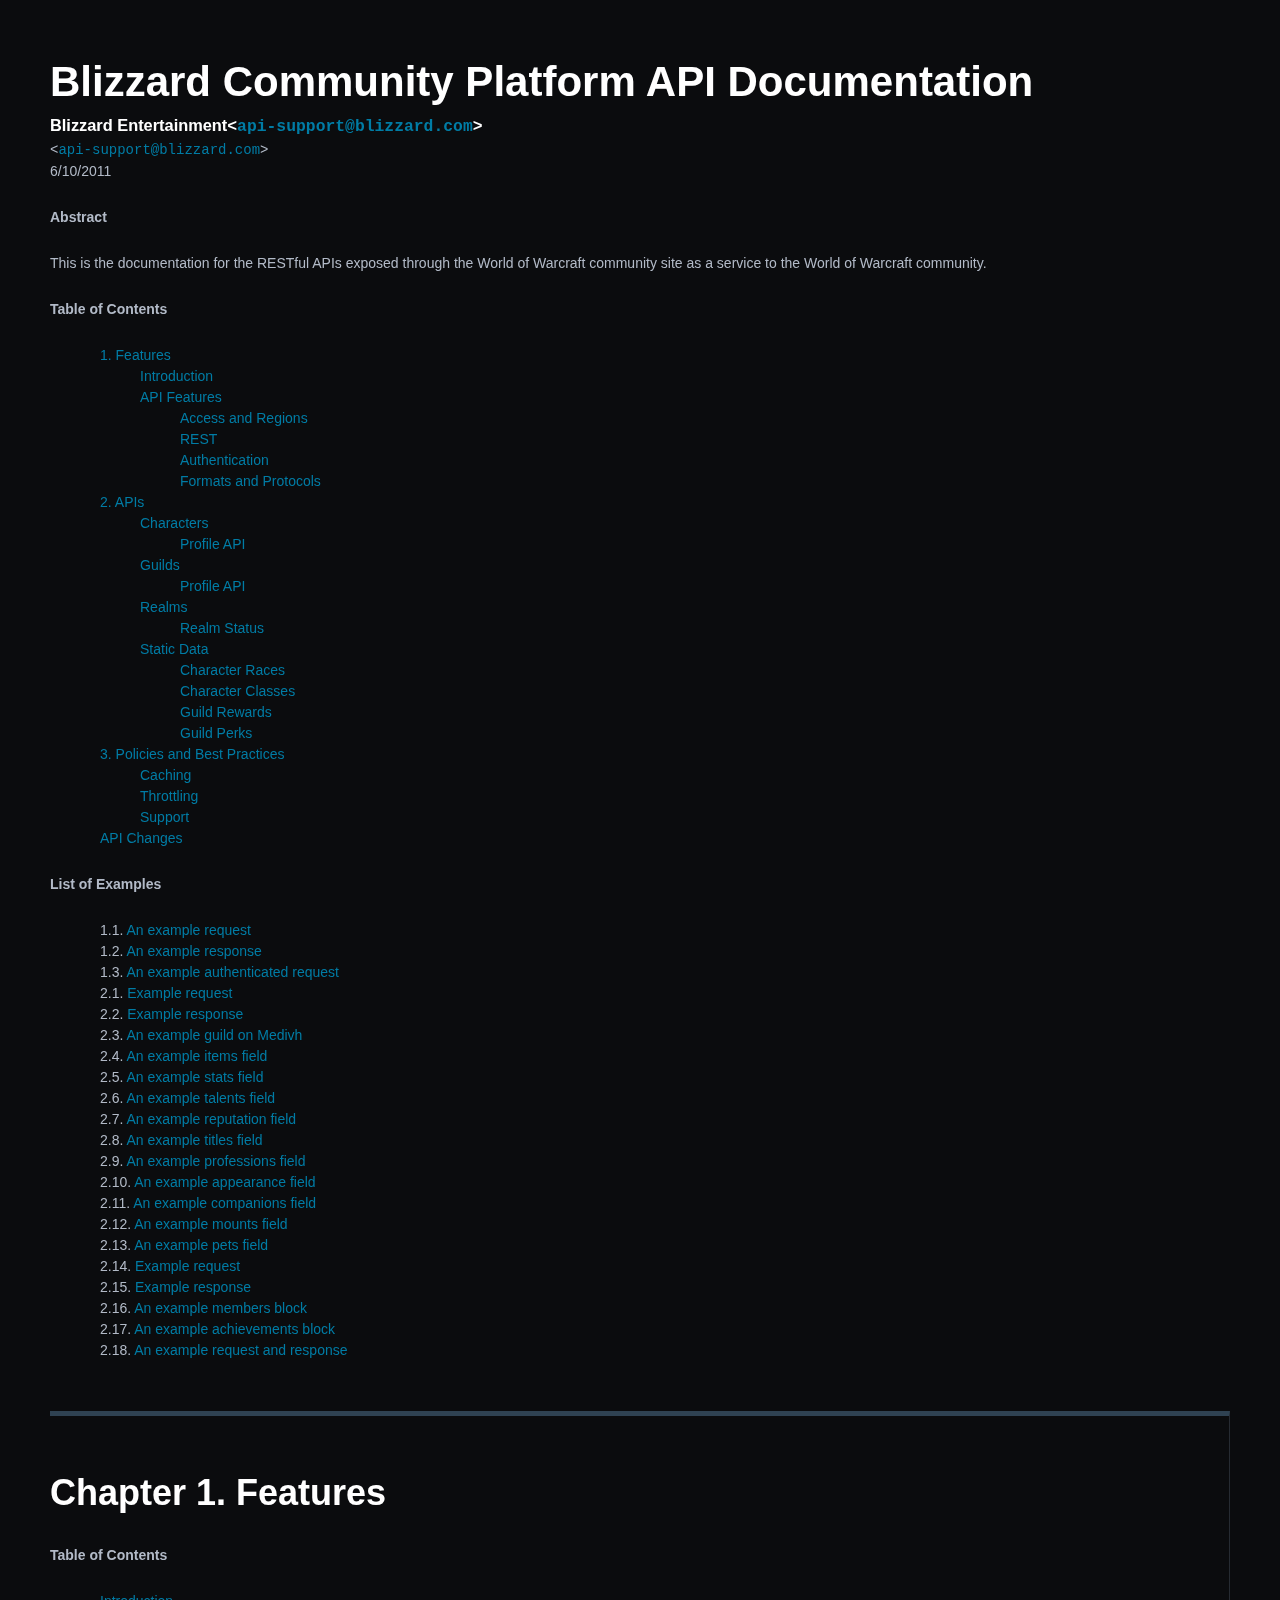
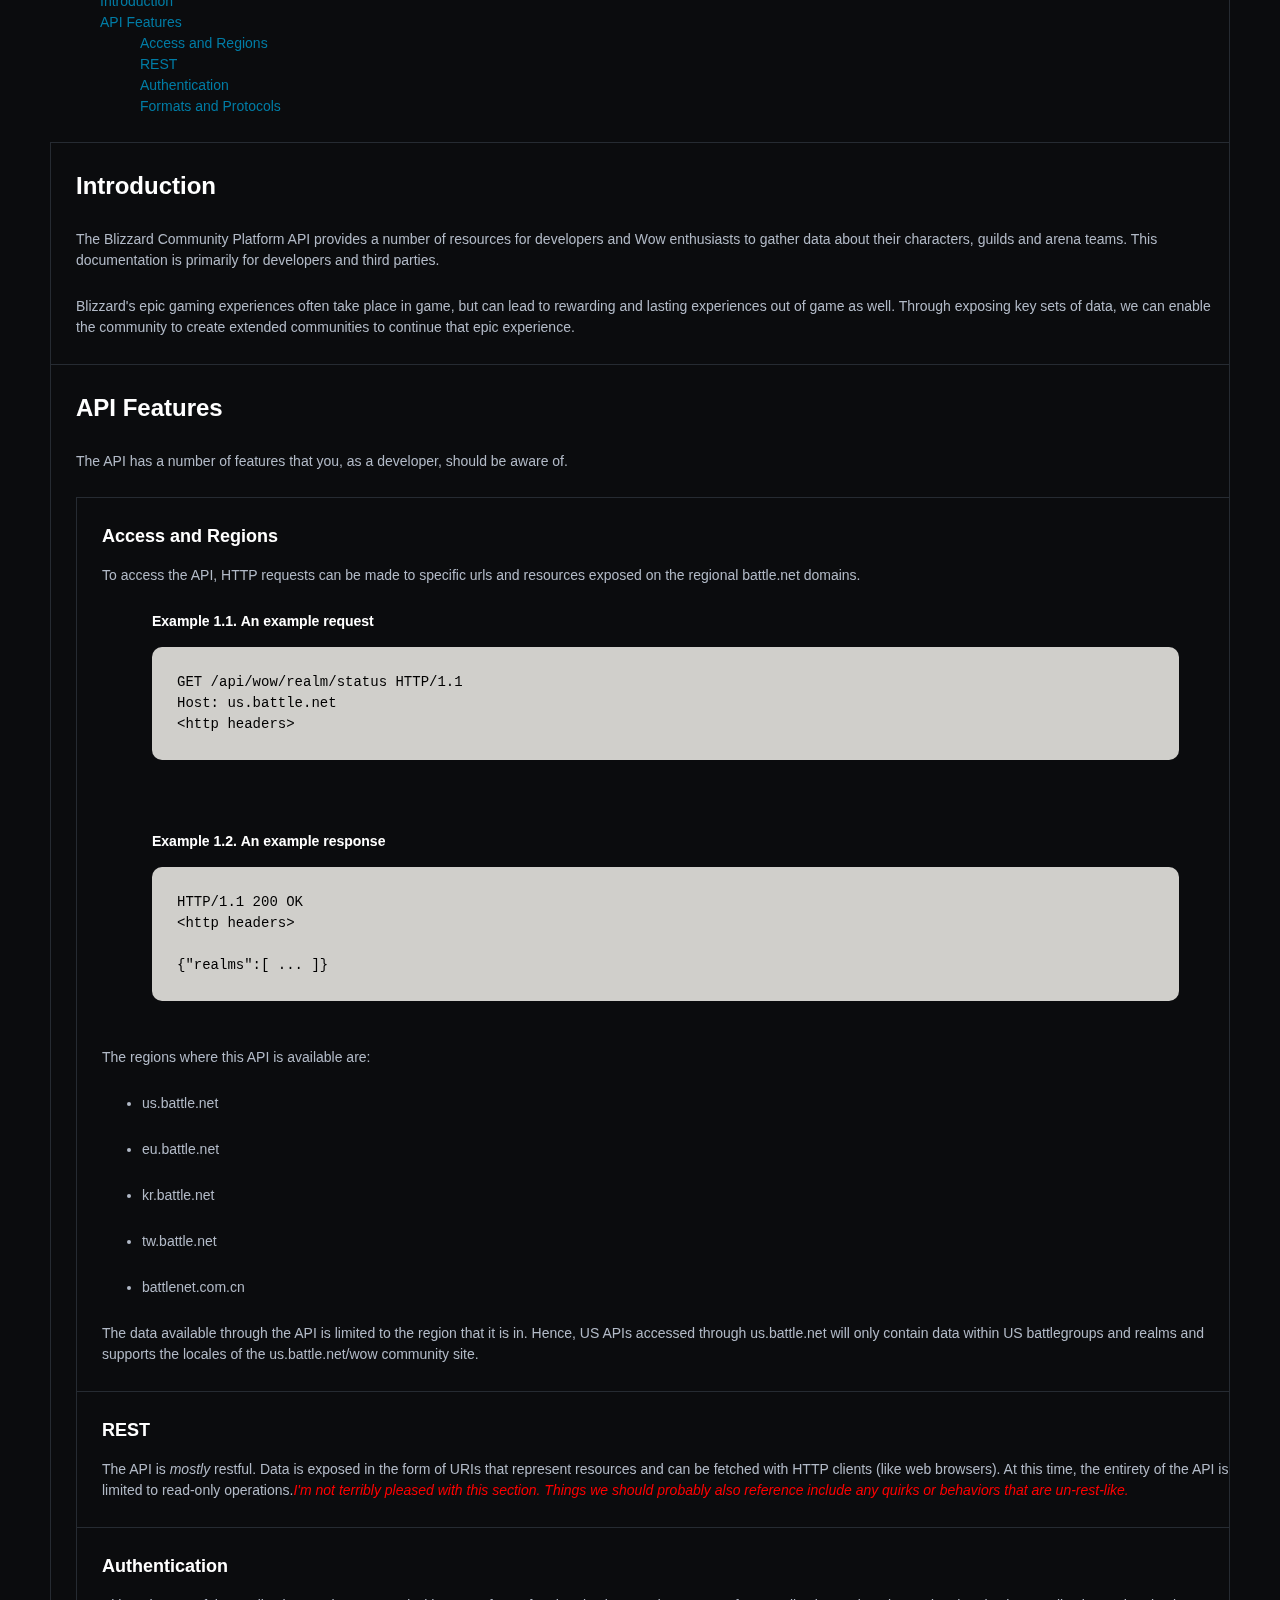
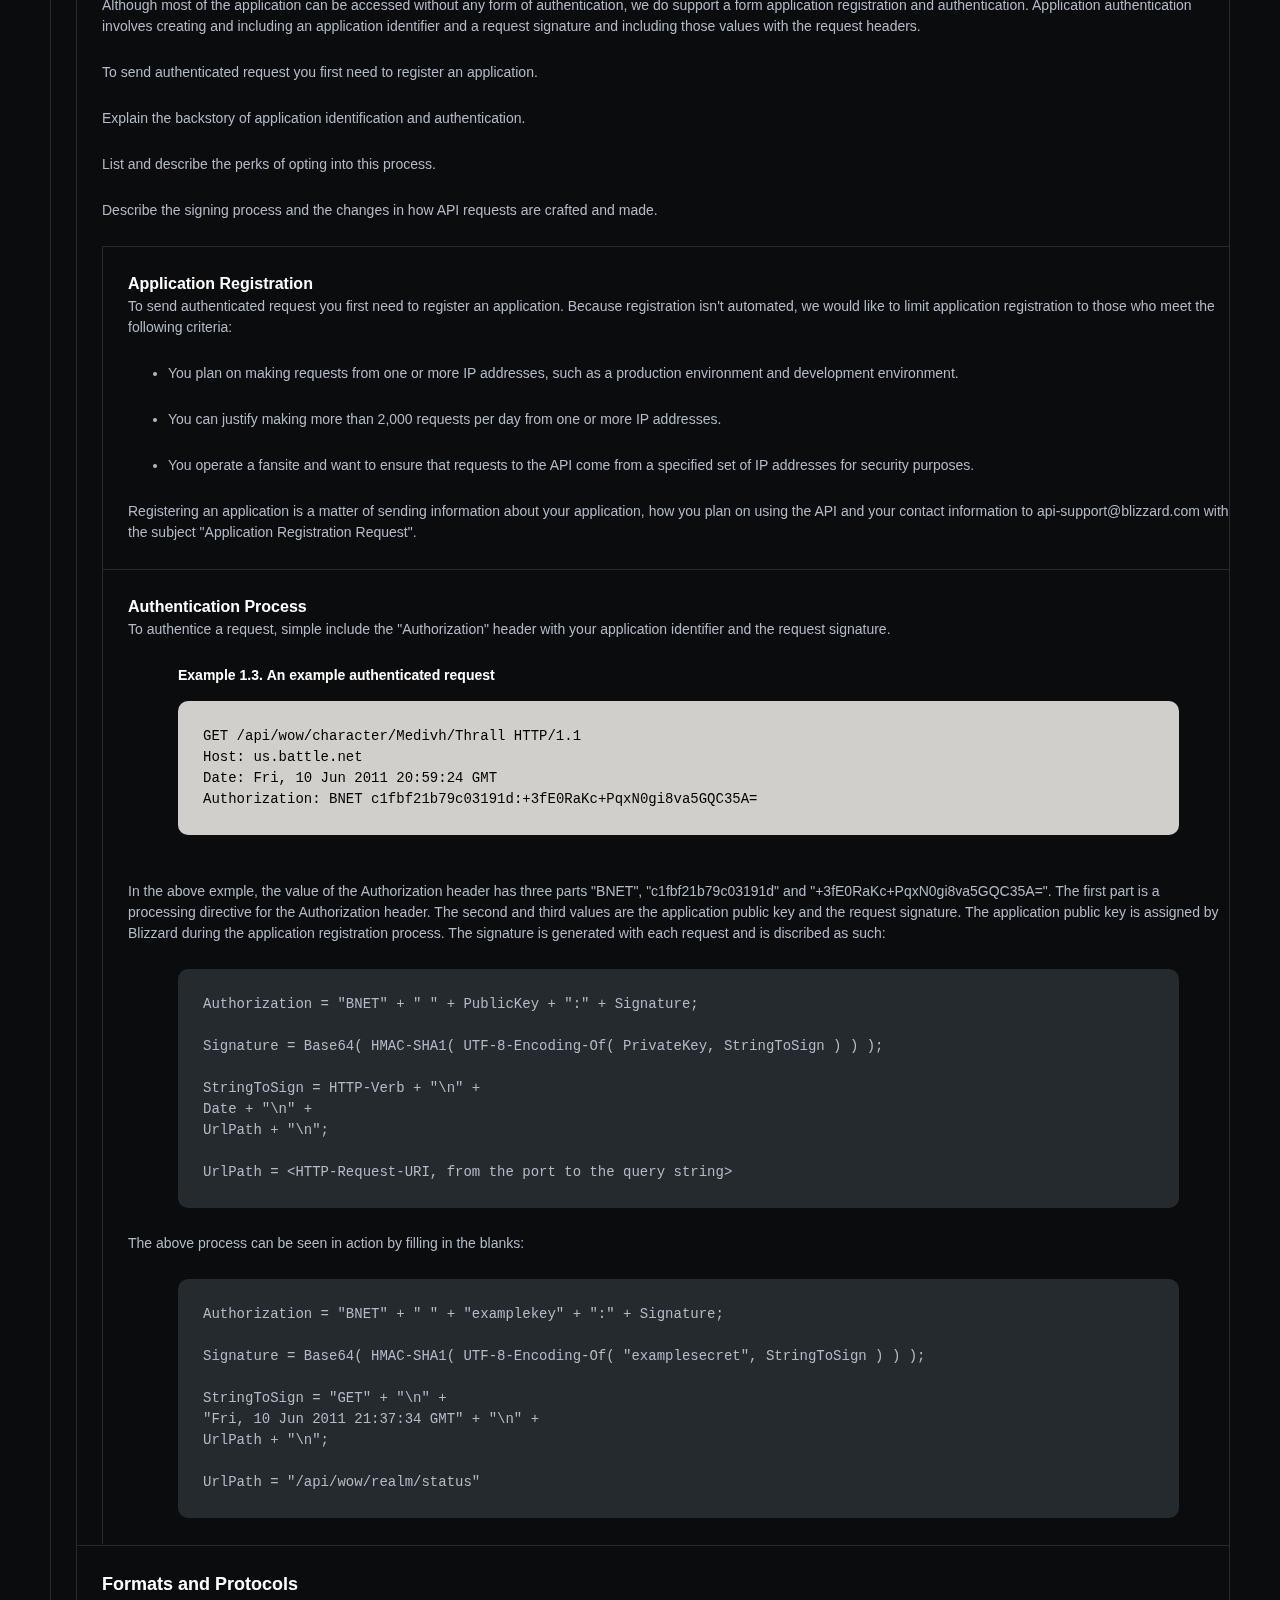
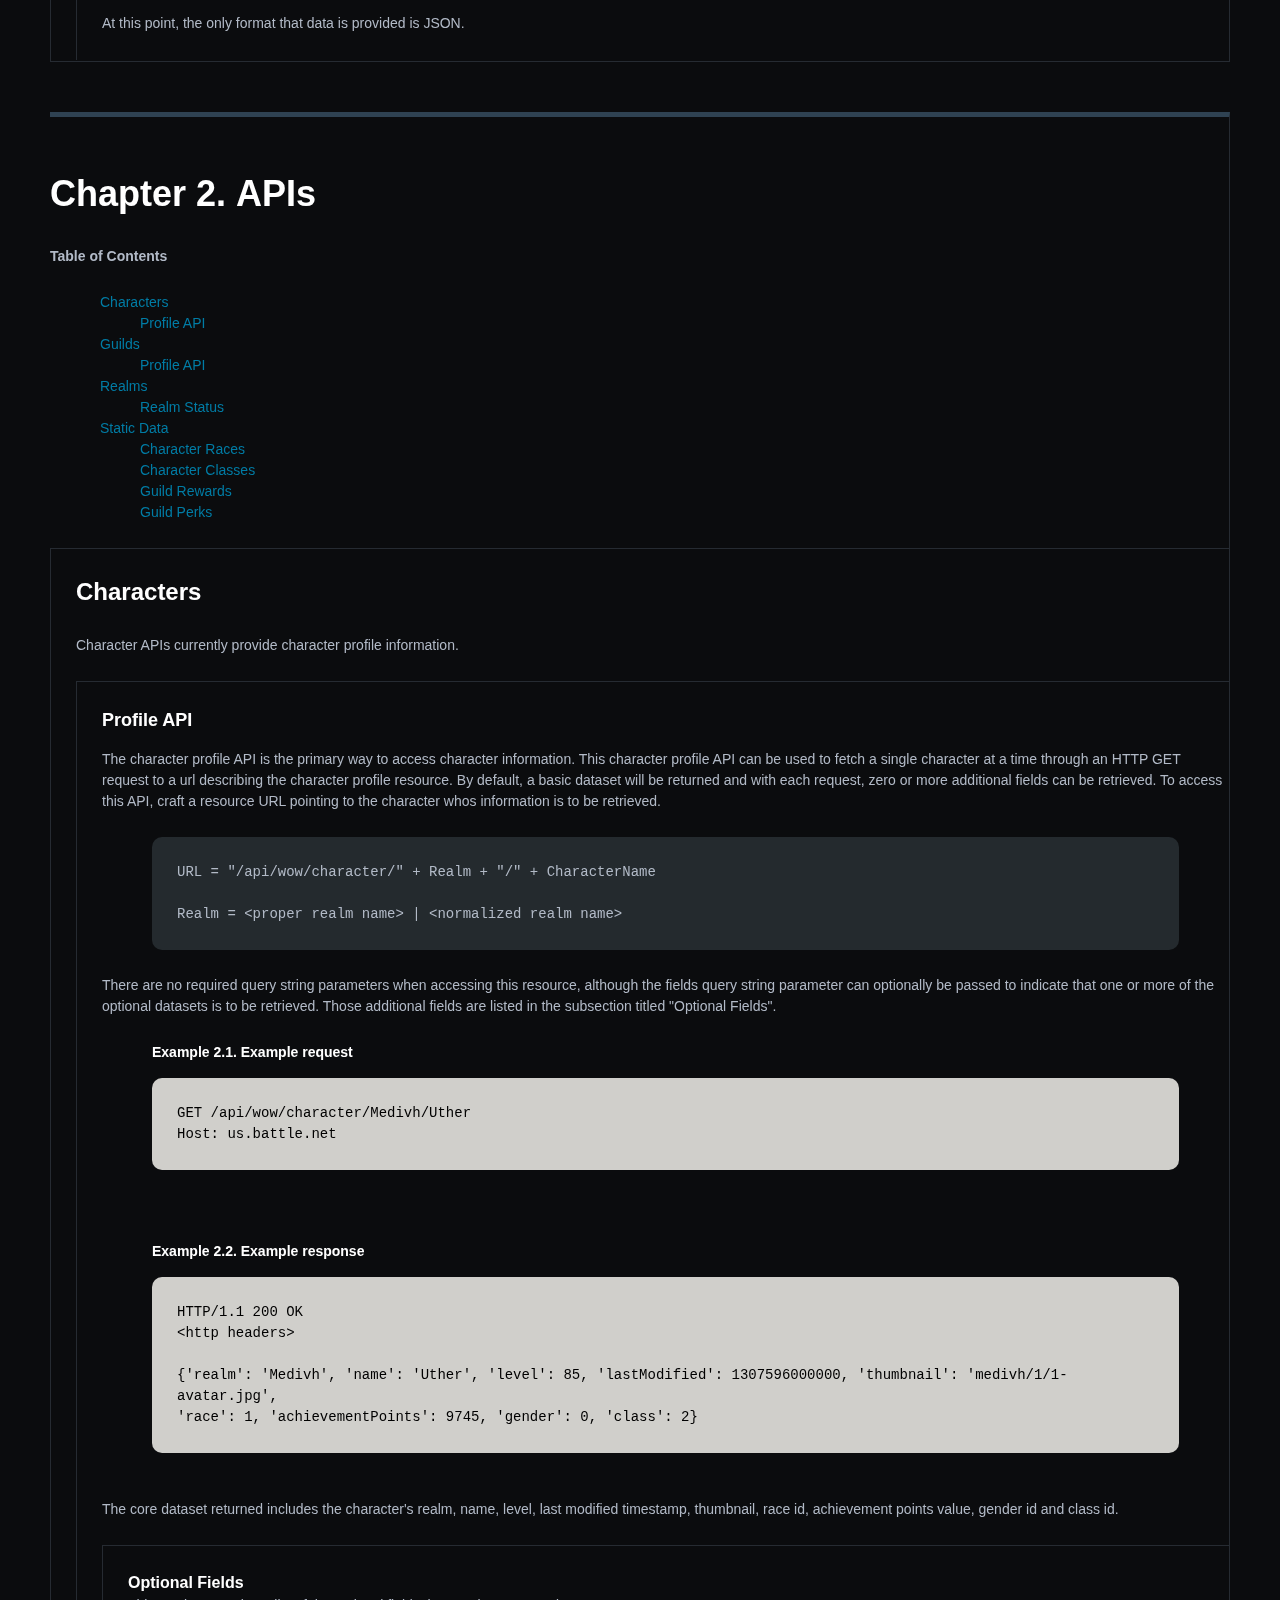
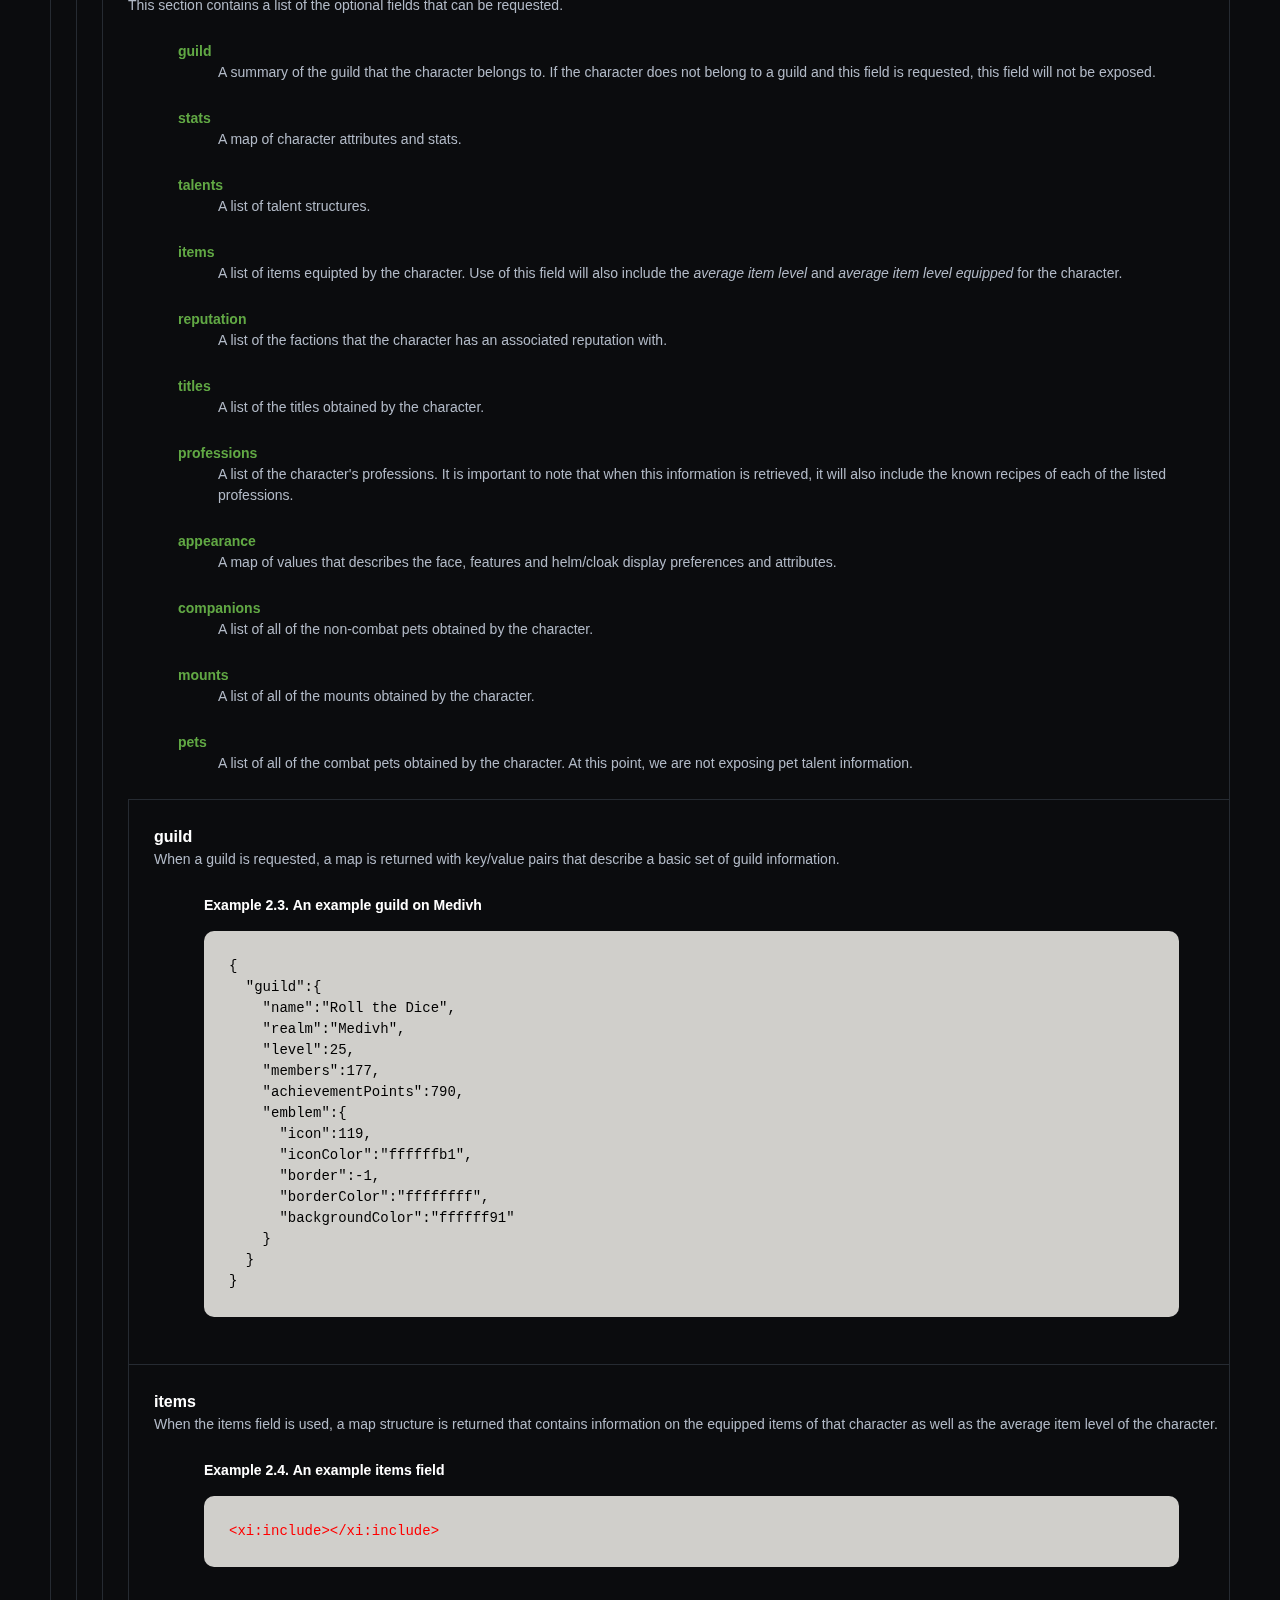
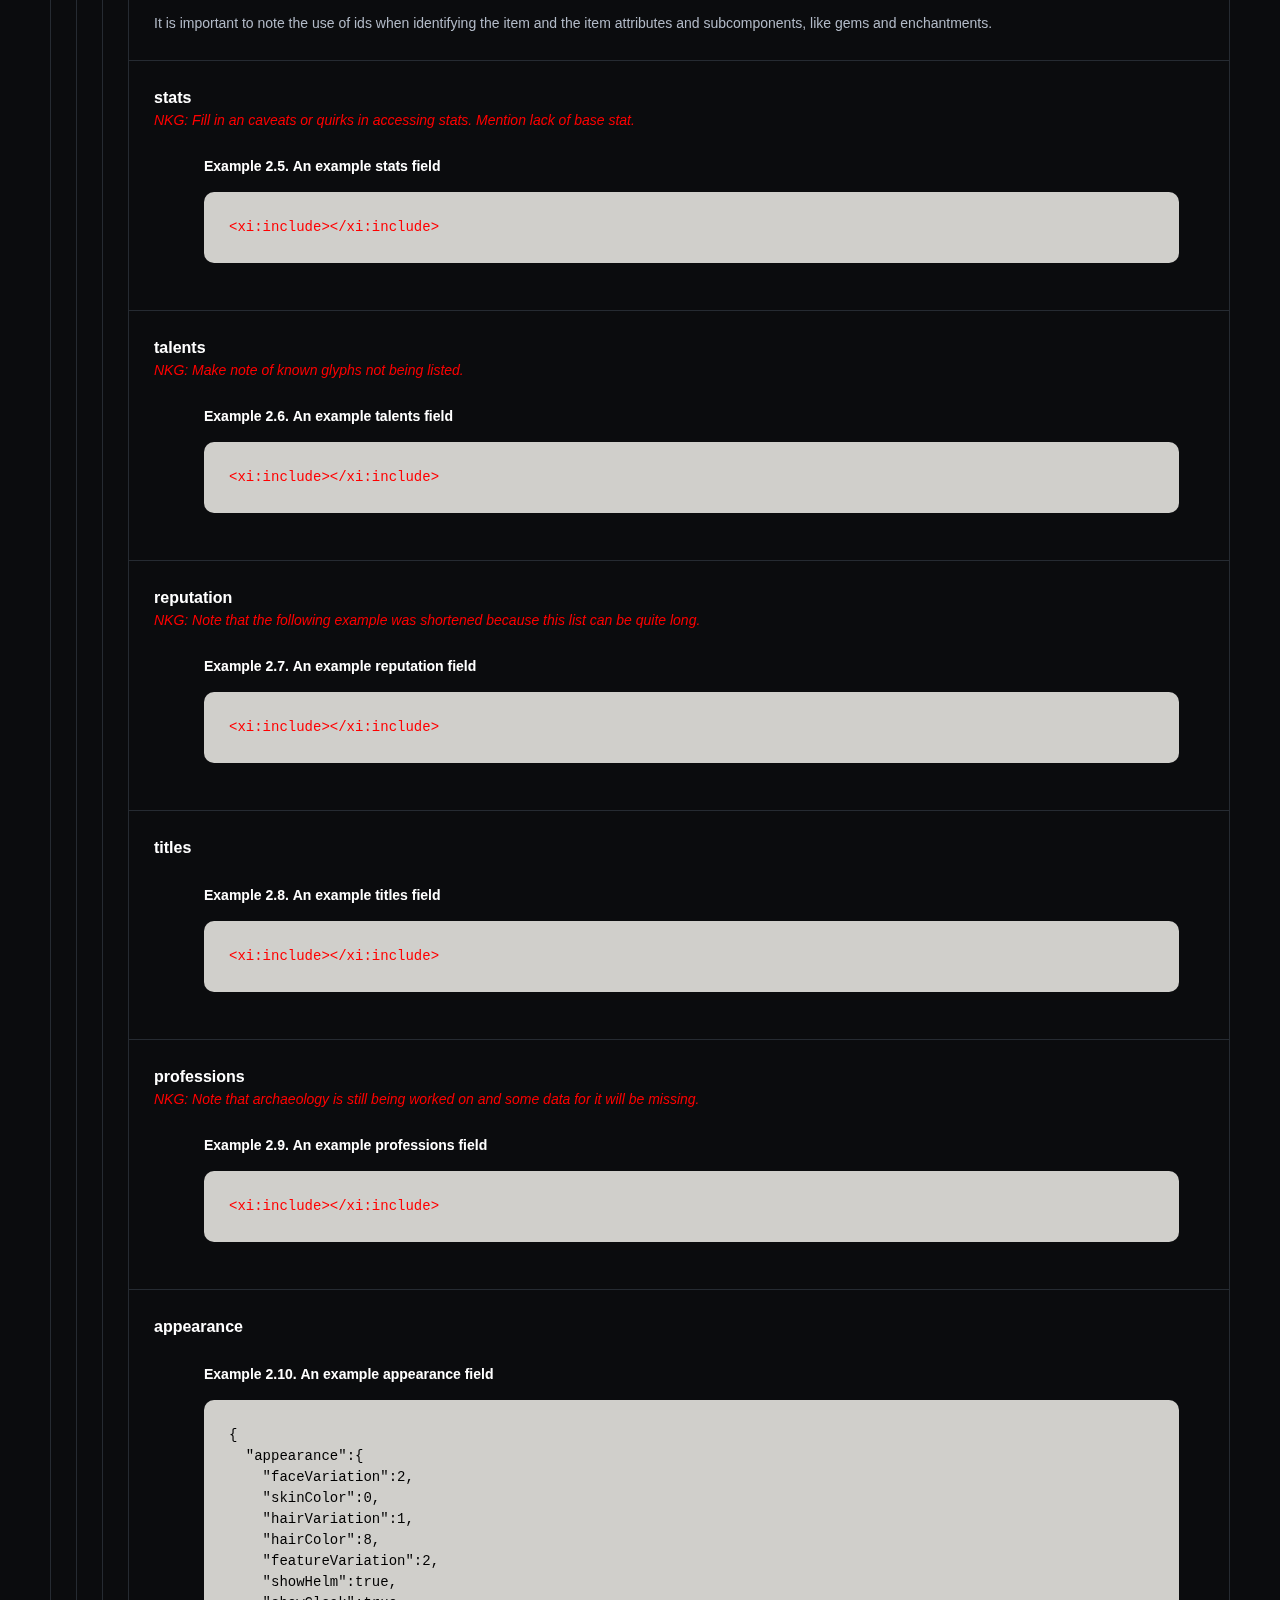
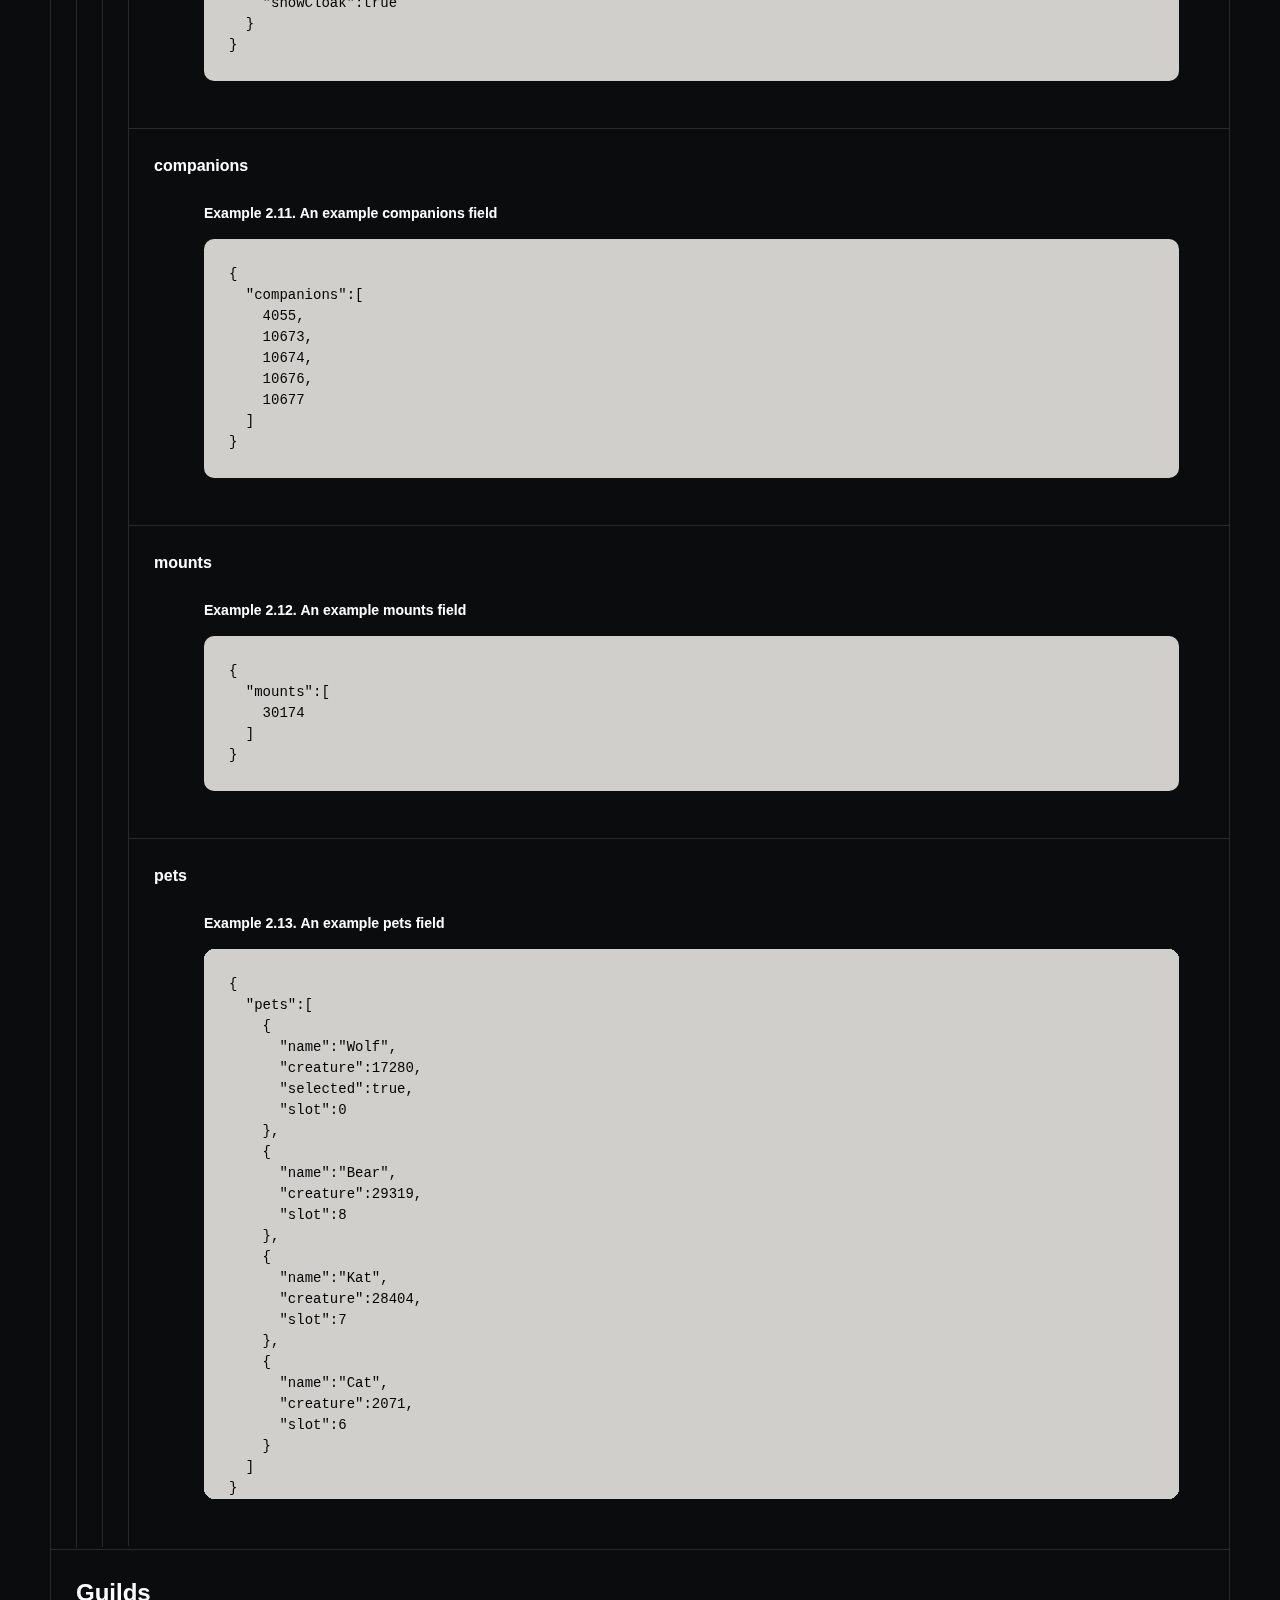
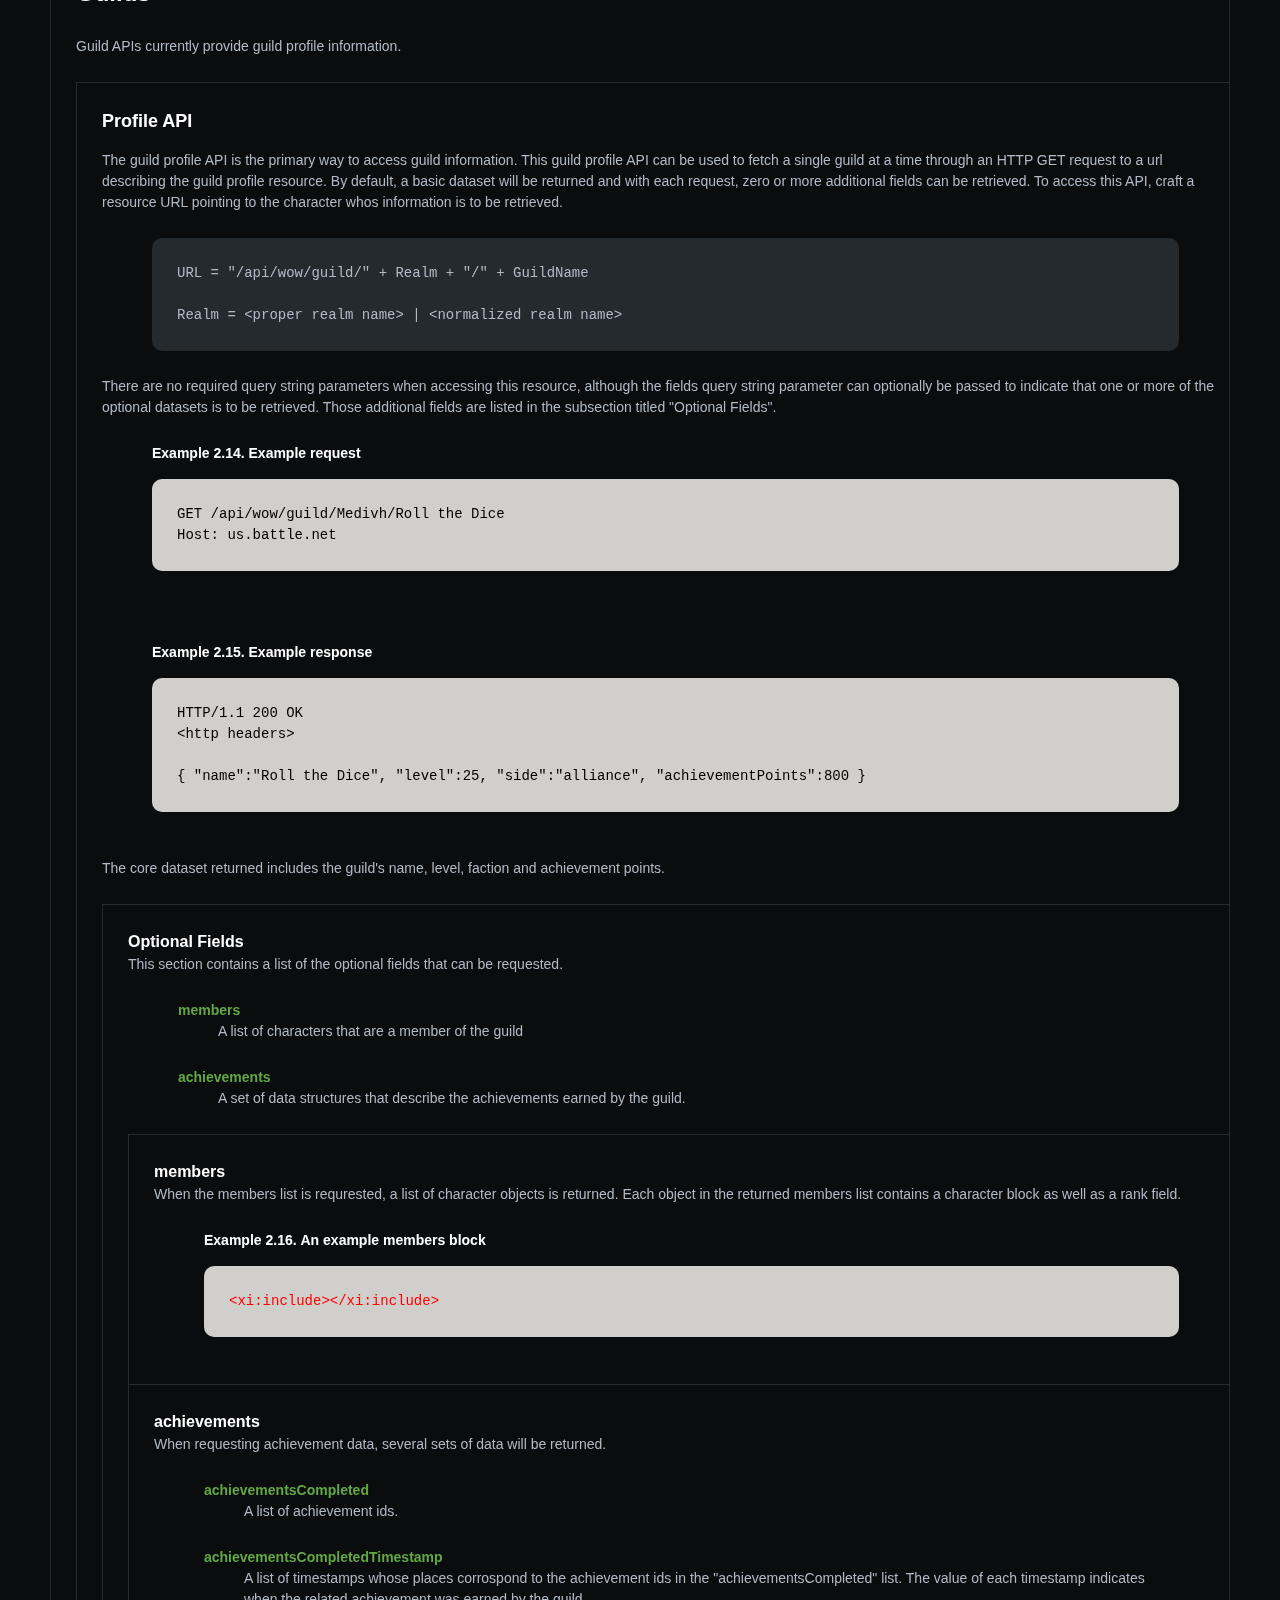
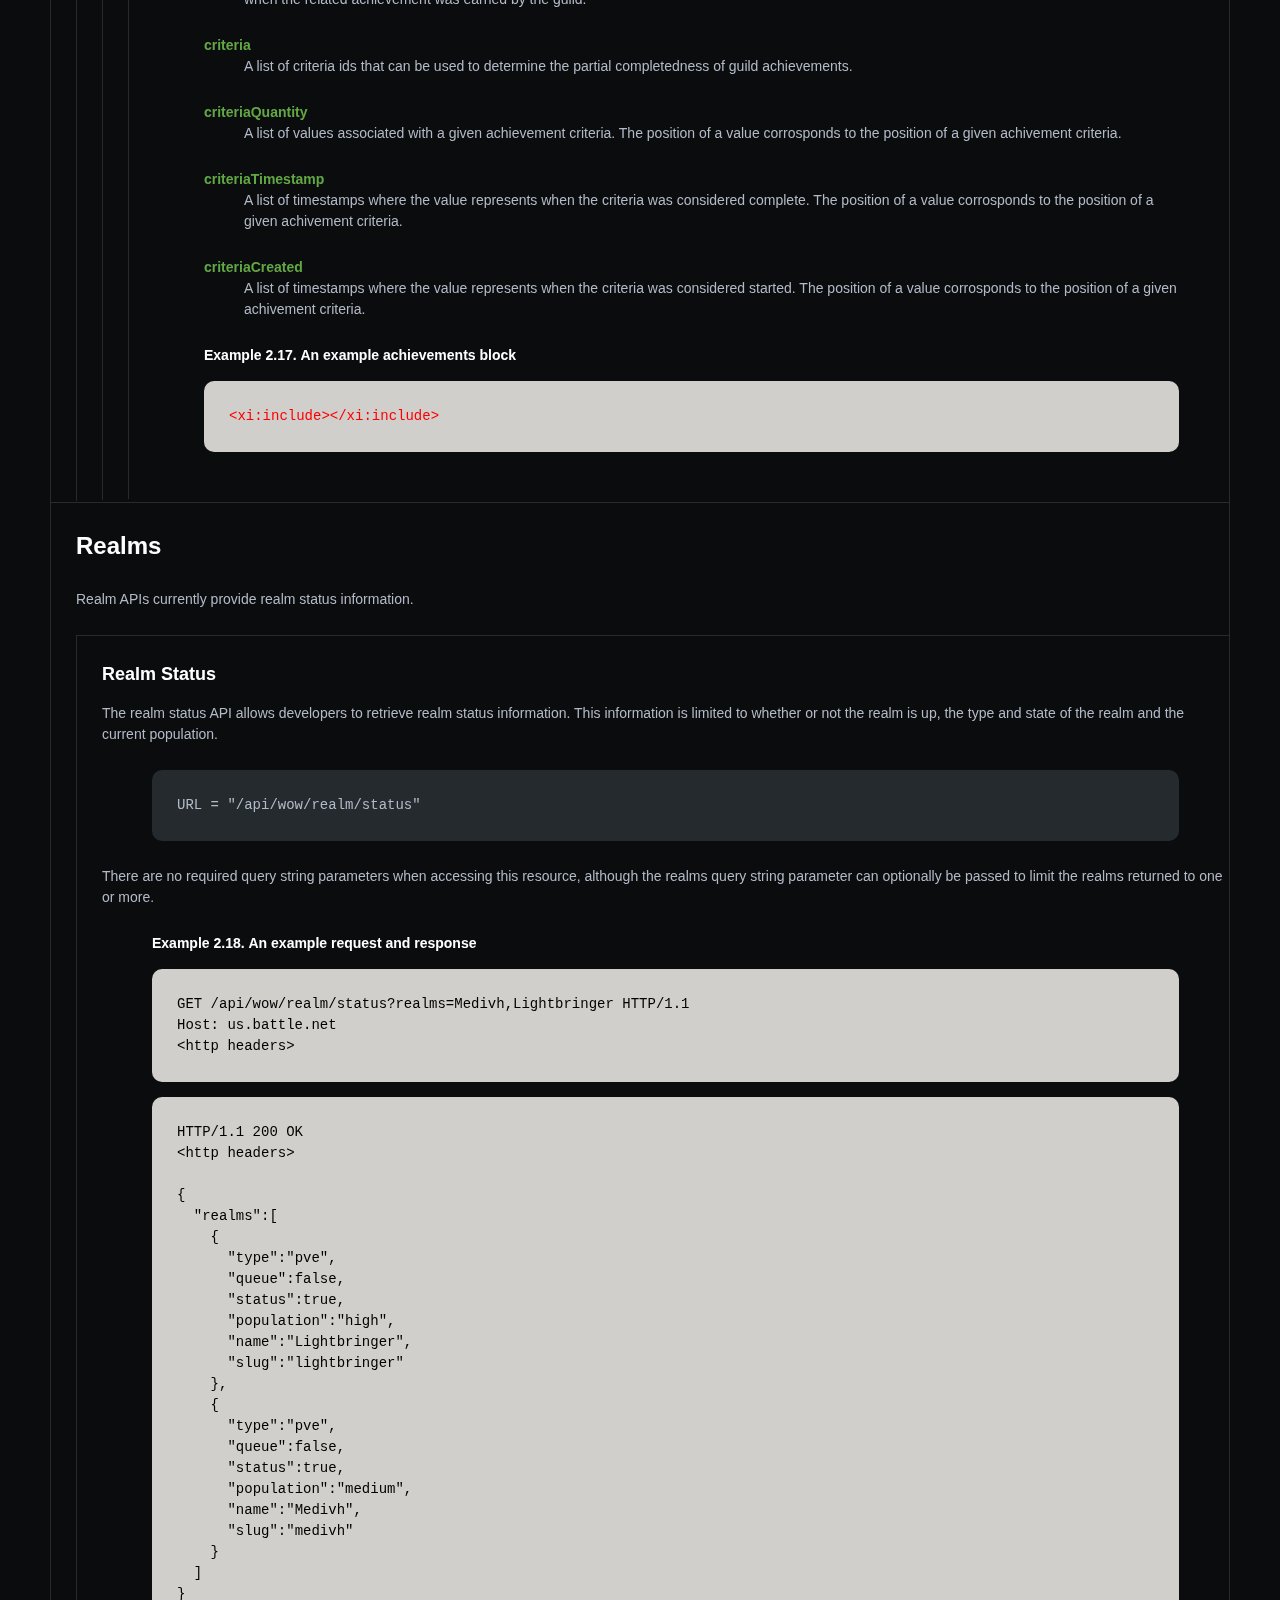
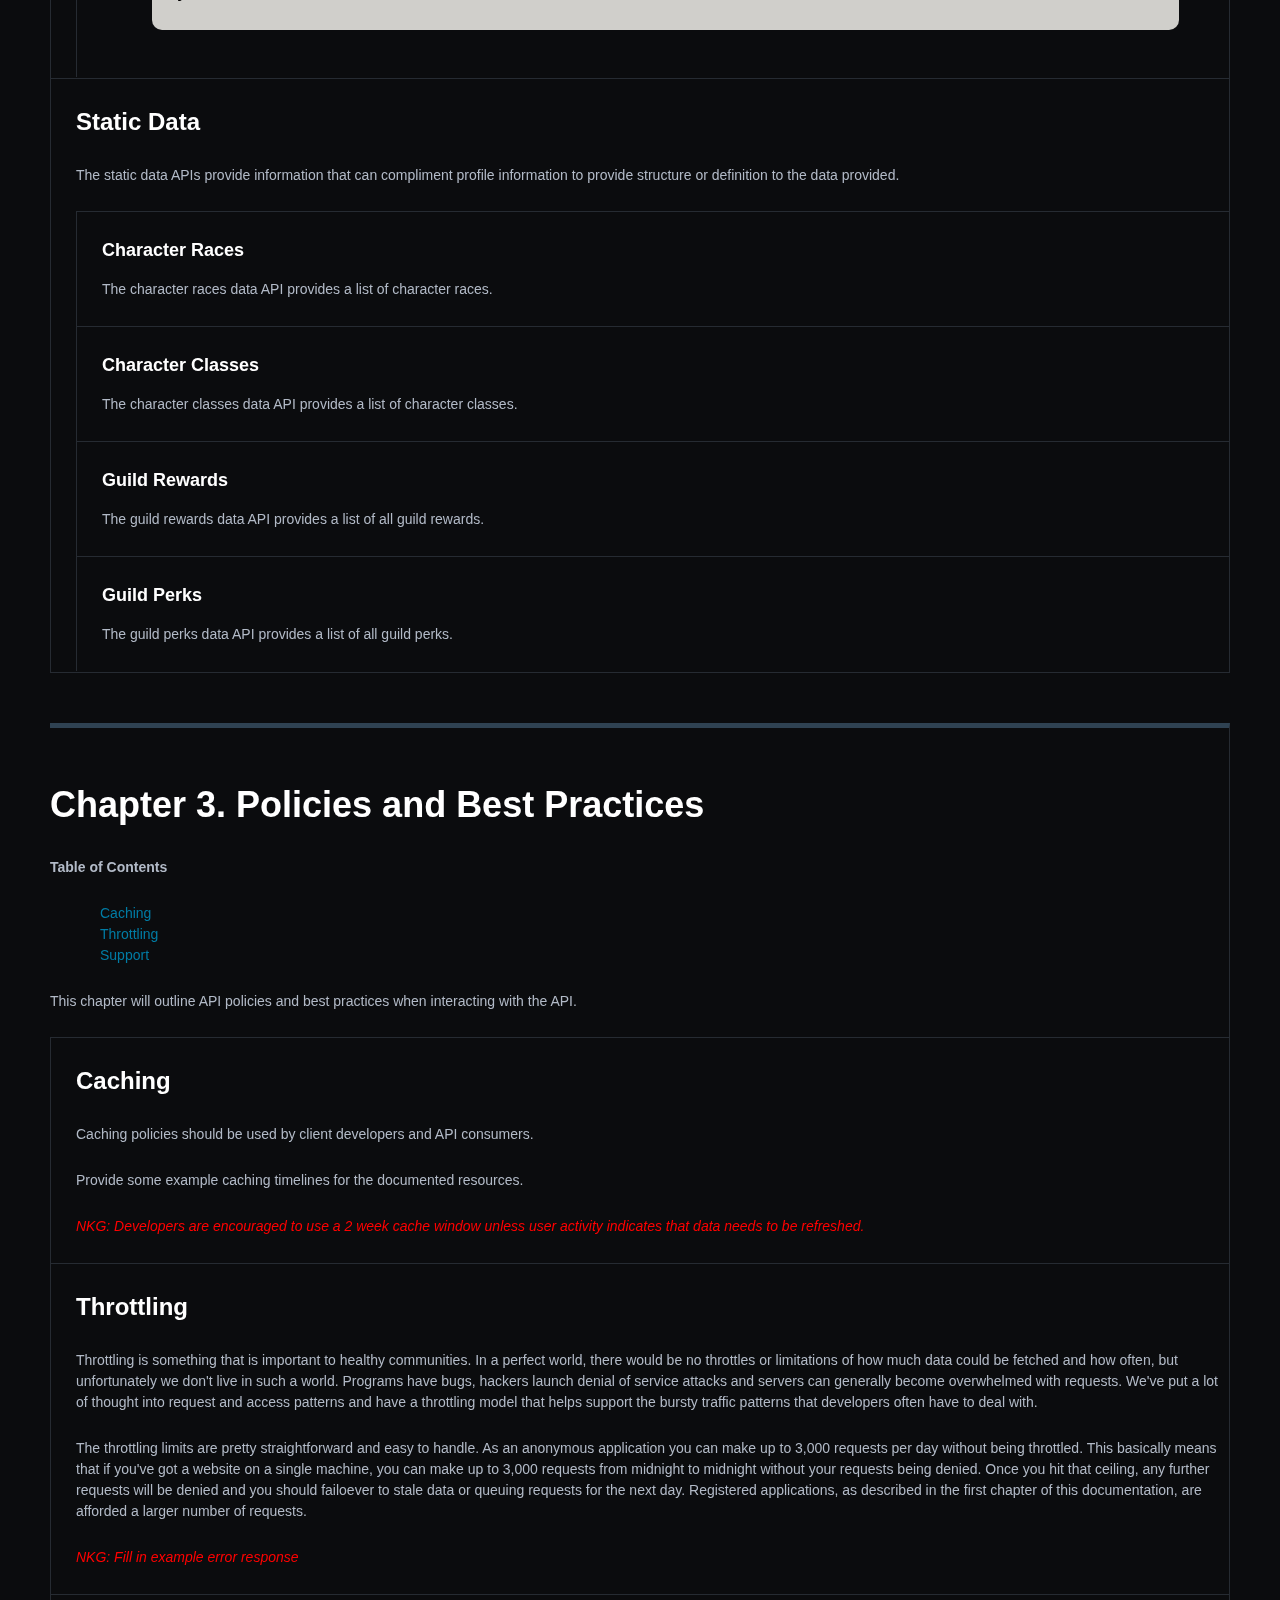
<file: docs/index.html>
<html><head><meta http-equiv="Content-Type" content="text/html; charset=ISO-8859-1"><title>Blizzard Community Platform API Documentation</title><link rel="stylesheet" href="style.css" type="text/css"><meta name="generator" content="DocBook XSL Stylesheets V1.75.2"><meta name="description" content="This is the documentation for the RESTful APIs exposed through the World of Warcraft community site as a service to the World of Warcraft community."></head><body bgcolor="white" text="black" link="#0000FF" vlink="#840084" alink="#0000FF"><div class="book" title="Blizzard Community Platform API Documentation"><div class="titlepage"><div><div><h1 class="title"><a name="id490402"></a>Blizzard Community Platform API Documentation</h1></div><div><div class="author"><h3 class="author"><span class="orgname">Blizzard Entertainment</span><code class="email">&lt;<a class="email" href="mailto:api-support@blizzard.com">api-support@blizzard.com</a>&gt;</code></h3><code class="email">&lt;<a class="email" href="mailto:api-support@blizzard.com">api-support@blizzard.com</a>&gt;</code></div></div><div><p class="pubdate">6/10/2011</p></div><div><div class="abstract" title="Abstract"><p class="title"><b>Abstract</b></p><p>This is the documentation for the RESTful APIs exposed through the
      World of Warcraft community site as a service to the World of Warcraft
      community.</p></div></div></div><hr></div><div class="toc"><p><b>Table of Contents</b></p><dl><dt><span class="chapter"><a href="#id490216">1. Features</a></span></dt><dd><dl><dt><span class="section"><a href="#id1356836">Introduction</a></span></dt><dt><span class="section"><a href="#id1356878">API Features</a></span></dt><dd><dl><dt><span class="section"><a href="#id1356956">Access and Regions</a></span></dt><dt><span class="section"><a href="#id1357056">REST</a></span></dt><dt><span class="section"><a href="#id1357077">Authentication</a></span></dt><dt><span class="section"><a href="#id1357228">Formats and Protocols</a></span></dt></dl></dd></dl></dd><dt><span class="chapter"><a href="#id1357239">2. APIs</a></span></dt><dd><dl><dt><span class="section"><a href="#id1357245">Characters</a></span></dt><dd><dl><dt><span class="section"><a href="#id1357255">Profile API</a></span></dt></dl></dd><dt><span class="section"><a href="#id1357878">Guilds</a></span></dt><dd><dl><dt><span class="section"><a href="#id1357887">Profile API</a></span></dt></dl></dd><dt><span class="section"><a href="#id1358191">Realms</a></span></dt><dd><dl><dt><span class="section"><a href="#id1358198">Realm Status</a></span></dt></dl></dd><dt><span class="section"><a href="#id1358236">Static Data</a></span></dt><dd><dl><dt><span class="section"><a href="#id1358260">Character Races</a></span></dt><dt><span class="section"><a href="#id1358273">Character Classes</a></span></dt><dt><span class="section"><a href="#id1358285">Guild Rewards</a></span></dt><dt><span class="section"><a href="#id1358298">Guild Perks</a></span></dt></dl></dd></dl></dd><dt><span class="chapter"><a href="#id1358311">3. Policies and Best Practices</a></span></dt><dd><dl><dt><span class="section"><a href="#id1358323">Caching</a></span></dt><dt><span class="section"><a href="#id1358340">Throttling</a></span></dt><dt><span class="section"><a href="#id1358386">Support</a></span></dt></dl></dd><dt><span class="article"><a href="#id1358403">API Changes</a></span></dt></dl></div><div class="list-of-examples"><p><b>List of Examples</b></p><dl><dt>1.1. <a href="#id1356983">An example request</a></dt><dt>1.2. <a href="#id1354815">An example response</a></dt><dt>1.3. <a href="#id1357175">An example authenticated request</a></dt><dt>2.1. <a href="#id1357289">Example request</a></dt><dt>2.2. <a href="#id1357300">Example response</a></dt><dt>2.3. <a href="#id1357558">An example guild on Medivh</a></dt><dt>2.4. <a href="#id1357590">An example items field</a></dt><dt>2.5. <a href="#id1357625">An example stats field</a></dt><dt>2.6. <a href="#id1357658">An example talents field</a></dt><dt>2.7. <a href="#id1357691">An example reputation field</a></dt><dt>2.8. <a href="#id1357724">An example titles field</a></dt><dt>2.9. <a href="#id1357753">An example professions field</a></dt><dt>2.10. <a href="#id1357786">An example appearance field</a></dt><dt>2.11. <a href="#id1357809">An example companions field</a></dt><dt>2.12. <a href="#id1357836">An example mounts field</a></dt><dt>2.13. <a href="#id1357856">An example pets field</a></dt><dt>2.14. <a href="#id1357919">Example request</a></dt><dt>2.15. <a href="#id1357933">Example response</a></dt><dt>2.16. <a href="#id1358017">An example members block</a></dt><dt>2.17. <a href="#id1358168">An example achievements block</a></dt><dt>2.18. <a href="#id1358222">An example request and response</a></dt></dl></div><div class="chapter" title="Chapter�1.�Features"><div class="titlepage"><div><div><h2 class="title"><a name="id490216"></a>Chapter�1.�Features</h2></div></div></div><div class="toc"><p><b>Table of Contents</b></p><dl><dt><span class="section"><a href="#id1356836">Introduction</a></span></dt><dt><span class="section"><a href="#id1356878">API Features</a></span></dt><dd><dl><dt><span class="section"><a href="#id1356956">Access and Regions</a></span></dt><dt><span class="section"><a href="#id1357056">REST</a></span></dt><dt><span class="section"><a href="#id1357077">Authentication</a></span></dt><dt><span class="section"><a href="#id1357228">Formats and Protocols</a></span></dt></dl></dd></dl></div><div class="section" title="Introduction"><div class="titlepage"><div><div><h2 class="title" style="clear: both"><a name="id1356836"></a>Introduction</h2></div></div></div><p>The Blizzard Community Platform API provides a number of resources
      for developers and Wow enthusiasts to gather data about their
      characters, guilds and arena teams. This documentation is primarily for
      developers and third parties.</p><p>Blizzard's epic gaming experiences often take place in game, but
      can lead to rewarding and lasting experiences out of game as well.
      Through exposing key sets of data, we can enable the community to create
      extended communities to continue that epic experience.</p></div><div class="section" title="API Features"><div class="titlepage"><div><div><h2 class="title" style="clear: both"><a name="id1356878"></a>API Features</h2></div></div></div><p>The API has a number of features that you, as a developer, should
      be aware of.</p><div class="section" title="Access and Regions"><div class="titlepage"><div><div><h3 class="title"><a name="id1356956"></a>Access and Regions</h3></div></div></div><p>To access the API, HTTP requests can be made to specific urls
        and resources exposed on the regional battle.net domains.</p><div class="example"><a name="id1356983"></a><p class="title"><b>Example�1.1.�An example request</b></p><div class="example-contents"><pre class="programlisting">GET /api/wow/realm/status HTTP/1.1
Host: us.battle.net
&lt;http headers&gt;</pre></div></div><br class="example-break"><div class="example"><a name="id1354815"></a><p class="title"><b>Example�1.2.�An example response</b></p><div class="example-contents"><pre class="programlisting">HTTP/1.1 200 OK
&lt;http headers&gt;

{"realms":[ ... ]}</pre></div></div><br class="example-break"><p>The regions where this API is available are:</p><div class="itemizedlist"><ul class="itemizedlist" type="disc"><li class="listitem"><p>us.battle.net</p></li><li class="listitem"><p>eu.battle.net</p></li><li class="listitem"><p>kr.battle.net</p></li><li class="listitem"><p>tw.battle.net</p></li><li class="listitem"><p>battlenet.com.cn</p></li></ul></div><p>The data available through the API is limited to the region that
        it is in. Hence, US APIs accessed through us.battle.net will only
        contain data within US battlegroups and realms and supports the
        locales of the us.battle.net/wow community site.</p></div><div class="section" title="REST"><div class="titlepage"><div><div><h3 class="title"><a name="id1357056"></a>REST</h3></div></div></div><p>The API is <span class="emphasis"><em>mostly</em></span> restful. Data is exposed
        in the form of URIs that represent resources and can be fetched with
        HTTP clients (like web browsers). At this time, the entirety of the
        API is limited to read-only operations.<em><span class="remark">I'm not terribly
        pleased with this section. Things we should probably also reference
        include any quirks or behaviors that are un-rest-like.</span></em></p></div><div class="section" title="Authentication"><div class="titlepage"><div><div><h3 class="title"><a name="id1357077"></a>Authentication</h3></div></div></div><p>Although most of the application can be accessed without any
        form of authentication, we do support a form application registration
        and authentication. Application authentication involves creating and
        including an application identifier and a request signature and
        including those values with the request headers.</p><p>To send authenticated request you first need to register an
        application.</p><p>Explain the backstory of application identification and
        authentication.</p><p>List and describe the perks of opting into this process.</p><p>Describe the signing process and the changes in how API requests
        are crafted and made.</p><div class="section" title="Application Registration"><div class="titlepage"><div><div><h4 class="title"><a name="id1357111"></a>Application Registration</h4></div></div></div><p>To send authenticated request you first need to register an
          application. Because registration isn't automated, we would like to
          limit application registration to those who meet the following
          criteria:</p><div class="itemizedlist"><ul class="itemizedlist" type="disc"><li class="listitem"><p>You plan on making requests from one or more IP addresses,
              such as a production environment and development
              environment.</p></li><li class="listitem"><p>You can justify making more than 2,000 requests per day
              from one or more IP addresses.</p></li><li class="listitem"><p>You operate a fansite and want to ensure that requests to
              the API come from a specified set of IP addresses for security
              purposes.</p></li></ul></div><p>Registering an application is a matter of sending information
          about your application, how you plan on using the API and your
          contact information to api-support@blizzard.com with the subject
          "Application Registration Request".</p></div><div class="section" title="Authentication Process"><div class="titlepage"><div><div><h4 class="title"><a name="id1357162"></a>Authentication Process</h4></div></div></div><p>To authentice a request, simple include the "Authorization"
          header with your application identifier and the request
          signature.</p><div class="example"><a name="id1357175"></a><p class="title"><b>Example�1.3.�An example authenticated request</b></p><div class="example-contents"><pre class="programlisting">GET /api/wow/character/Medivh/Thrall HTTP/1.1
Host: us.battle.net
Date: Fri, 10 Jun 2011 20:59:24 GMT
Authorization: <code class="computeroutput">BNET</code> <code class="computeroutput">c1fbf21b79c03191d</code>:<code class="computeroutput">+3fE0RaKc+PqxN0gi8va5GQC35A=</code></pre></div></div><br class="example-break"><p>In the above exmple, the value of the Authorization header has
          three parts "BNET", "c1fbf21b79c03191d" and
          "+3fE0RaKc+PqxN0gi8va5GQC35A=". The first part is a processing
          directive for the Authorization header. The second and third values
          are the application public key and the request signature. The
          application public key is assigned by Blizzard during the
          application registration process. The signature is generated with
          each request and is discribed as such:</p><pre class="programlisting">Authorization = "BNET" + " " + PublicKey + ":" + Signature;

Signature = Base64( HMAC-SHA1( UTF-8-Encoding-Of( PrivateKey, StringToSign ) ) );

StringToSign = HTTP-Verb + "\n" +
Date + "\n" +
UrlPath + "\n";

UrlPath = &lt;HTTP-Request-URI, from the port to the query string&gt;</pre><p>The above process can be seen in action by filling in the
          blanks:</p><pre class="programlisting">Authorization = "BNET" + " " + "examplekey" + ":" + Signature;

Signature = Base64( HMAC-SHA1( UTF-8-Encoding-Of( "examplesecret", StringToSign ) ) );

StringToSign = "GET" + "\n" +
"Fri, 10 Jun 2011 21:37:34 GMT" + "\n" +
UrlPath + "\n";

UrlPath = "/api/wow/realm/status"</pre></div></div><div class="section" title="Formats and Protocols"><div class="titlepage"><div><div><h3 class="title"><a name="id1357228"></a>Formats and Protocols</h3></div></div></div><p>At this point, the only format that data is provided is
        JSON.</p></div></div></div><div class="chapter" title="Chapter�2.�APIs"><div class="titlepage"><div><div><h2 class="title"><a name="id1357239"></a>Chapter�2.�APIs</h2></div></div></div><div class="toc"><p><b>Table of Contents</b></p><dl><dt><span class="section"><a href="#id1357245">Characters</a></span></dt><dd><dl><dt><span class="section"><a href="#id1357255">Profile API</a></span></dt></dl></dd><dt><span class="section"><a href="#id1357878">Guilds</a></span></dt><dd><dl><dt><span class="section"><a href="#id1357887">Profile API</a></span></dt></dl></dd><dt><span class="section"><a href="#id1358191">Realms</a></span></dt><dd><dl><dt><span class="section"><a href="#id1358198">Realm Status</a></span></dt></dl></dd><dt><span class="section"><a href="#id1358236">Static Data</a></span></dt><dd><dl><dt><span class="section"><a href="#id1358260">Character Races</a></span></dt><dt><span class="section"><a href="#id1358273">Character Classes</a></span></dt><dt><span class="section"><a href="#id1358285">Guild Rewards</a></span></dt><dt><span class="section"><a href="#id1358298">Guild Perks</a></span></dt></dl></dd></dl></div><div class="section" title="Characters"><div class="titlepage"><div><div><h2 class="title" style="clear: both"><a name="id1357245"></a>Characters</h2></div></div></div><p>Character APIs currently provide character profile
      information.</p><div class="section" title="Profile API"><div class="titlepage"><div><div><h3 class="title"><a name="id1357255"></a>Profile API</h3></div></div></div><p>The character profile API is the primary way to access character
        information. This character profile API can be used to fetch a single
        character at a time through an HTTP GET request to a url describing
        the character profile resource. By default, a basic dataset will be
        returned and with each request, zero or more additional fields can be
        retrieved. To access this API, craft a resource URL pointing to the
        character whos information is to be retrieved.</p><pre class="programlisting">URL = "/api/wow/character/" + Realm + "/" + CharacterName

Realm = &lt;proper realm name&gt; | &lt;normalized realm name&gt;</pre><p>There are no required query string parameters when accessing
        this resource, although the fields query string parameter can
        optionally be passed to indicate that one or more of the optional
        datasets is to be retrieved. Those additional fields are listed in the
        subsection titled "Optional Fields".</p><div class="example"><a name="id1357289"></a><p class="title"><b>Example�2.1.�Example request</b></p><div class="example-contents"><pre class="programlisting">GET /api/wow/character/Medivh/Uther
Host: us.battle.net</pre></div></div><br class="example-break"><div class="example"><a name="id1357300"></a><p class="title"><b>Example�2.2.�Example response</b></p><div class="example-contents"><pre class="programlisting">HTTP/1.1 200 OK
&lt;http headers&gt;

{'realm': 'Medivh', 'name': 'Uther', 'level': 85, 'lastModified': 1307596000000, 'thumbnail': 'medivh/1/1-avatar.jpg',
'race': 1, 'achievementPoints': 9745, 'gender': 0, 'class': 2}</pre></div></div><br class="example-break"><p>The core dataset returned includes the character's realm, name,
        level, last modified timestamp, thumbnail, race id, achievement points
        value, gender id and class id.</p><div class="section" title="Optional Fields"><div class="titlepage"><div><div><h4 class="title"><a name="id1357323"></a>Optional Fields</h4></div></div></div><p>This section contains a list of the optional fields that can
          be requested.</p><div class="variablelist"><dl><dt><span class="term">guild</span></dt><dd><p>A summary of the guild that the character belongs to. If
                the character does not belong to a guild and this field is
                requested, this field will not be exposed.</p></dd><dt><span class="term">stats</span></dt><dd><p>A map of character attributes and stats.</p></dd><dt><span class="term">talents</span></dt><dd><p>A list of talent structures.</p></dd><dt><span class="term">items</span></dt><dd><p>A list of items equipted by the character. Use of this
                field will also include the <span class="emphasis"><em>average item
                level</em></span> and <span class="emphasis"><em>average item level
                equipped</em></span> for the character.</p></dd><dt><span class="term">reputation</span></dt><dd><p>A list of the factions that the character has an
                associated reputation with.</p></dd><dt><span class="term">titles</span></dt><dd><p>A list of the titles obtained by the character.</p></dd><dt><span class="term">professions</span></dt><dd><p>A list of the character's professions. It is important
                to note that when this information is retrieved, it will also
                include the known recipes of each of the listed
                professions.</p></dd><dt><span class="term">appearance</span></dt><dd><p>A map of values that describes the face, features and
                helm/cloak display preferences and attributes.</p></dd><dt><span class="term">companions</span></dt><dd><p>A list of all of the non-combat pets obtained by the
                character.</p></dd><dt><span class="term">mounts</span></dt><dd><p>A list of all of the mounts obtained by the
                character.</p></dd><dt><span class="term">pets</span></dt><dd><p>A list of all of the combat pets obtained by the
                character. At this point, we are not exposing pet talent
                information.</p></dd></dl></div><div class="section" title="guild"><div class="titlepage"><div><div><h5 class="title"><a name="id1357340"></a>guild</h5></div></div></div><p>When a guild is requested, a map is returned with key/value
            pairs that describe a basic set of guild information.</p><div class="example"><a name="id1357558"></a><p class="title"><b>Example�2.3.�An example guild on Medivh</b></p><div class="example-contents"><pre class="screen">{
  "guild":{
    "name":"Roll the Dice",
    "realm":"Medivh",
    "level":25,
    "members":177,
    "achievementPoints":790,
    "emblem":{
      "icon":119,
      "iconColor":"ffffffb1",
      "border":-1,
      "borderColor":"ffffffff",
      "backgroundColor":"ffffff91"
    }
  }
}</pre></div></div><br class="example-break"></div><div class="section" title="items"><div class="titlepage"><div><div><h5 class="title"><a name="id1357576"></a>items</h5></div></div></div><p>When the items field is used, a map structure is returned
            that contains information on the equipped items of that character
            as well as the average item level of the character.</p><div class="example"><a name="id1357590"></a><p class="title"><b>Example�2.4.�An example items field</b></p><div class="example-contents"><pre class="screen"><span style="color: red">&lt;xi:include&gt;&lt;/xi:include&gt;</span></pre></div></div><br class="example-break"><p>It is important to note the use of ids when identifying the
            item and the item attributes and subcomponents, like gems and
            enchantments.</p></div><div class="section" title="stats"><div class="titlepage"><div><div><h5 class="title"><a name="id1357604"></a>stats</h5></div></div></div><p><em><span class="remark">NKG: Fill in an caveats or quirks in accessing
            stats. Mention lack of base stat.</span></em></p><div class="example"><a name="id1357625"></a><p class="title"><b>Example�2.5.�An example stats field</b></p><div class="example-contents"><pre class="screen"><span style="color: red">&lt;xi:include&gt;&lt;/xi:include&gt;</span></pre></div></div><br class="example-break"></div><div class="section" title="talents"><div class="titlepage"><div><div><h5 class="title"><a name="id1357652"></a>talents</h5></div></div></div><p><em><span class="remark">NKG: Make note of known glyphs not being
            listed.</span></em></p><div class="example"><a name="id1357658"></a><p class="title"><b>Example�2.6.�An example talents field</b></p><div class="example-contents"><pre class="screen"><span style="color: red">&lt;xi:include&gt;&lt;/xi:include&gt;</span></pre></div></div><br class="example-break"></div><div class="section" title="reputation"><div class="titlepage"><div><div><h5 class="title"><a name="id1357684"></a>reputation</h5></div></div></div><p><em><span class="remark">NKG: Note that the following example was shortened
            because this list can be quite long.</span></em></p><div class="example"><a name="id1357691"></a><p class="title"><b>Example�2.7.�An example reputation field</b></p><div class="example-contents"><pre class="screen"><span style="color: red">&lt;xi:include&gt;&lt;/xi:include&gt;</span></pre></div></div><br class="example-break"></div><div class="section" title="titles"><div class="titlepage"><div><div><h5 class="title"><a name="id1357717"></a>titles</h5></div></div></div><p></p><div class="example"><a name="id1357724"></a><p class="title"><b>Example�2.8.�An example titles field</b></p><div class="example-contents"><pre class="screen"><span style="color: red">&lt;xi:include&gt;&lt;/xi:include&gt;</span></pre></div></div><br class="example-break"></div><div class="section" title="professions"><div class="titlepage"><div><div><h5 class="title"><a name="id1357746"></a>professions</h5></div></div></div><p><em><span class="remark">NKG: Note that archaeology is still being worked on
            and some data for it will be missing.</span></em></p><div class="example"><a name="id1357753"></a><p class="title"><b>Example�2.9.�An example professions field</b></p><div class="example-contents"><pre class="screen"><span style="color: red">&lt;xi:include&gt;&lt;/xi:include&gt;</span></pre></div></div><br class="example-break"></div><div class="section" title="appearance"><div class="titlepage"><div><div><h5 class="title"><a name="id1357780"></a>appearance</h5></div></div></div><p></p><div class="example"><a name="id1357786"></a><p class="title"><b>Example�2.10.�An example appearance field</b></p><div class="example-contents"><pre class="screen">{
  "appearance":{
    "faceVariation":2,
    "skinColor":0,
    "hairVariation":1,
    "hairColor":8,
    "featureVariation":2,
    "showHelm":true,
    "showCloak":true
  }
}</pre></div></div><br class="example-break"></div><div class="section" title="companions"><div class="titlepage"><div><div><h5 class="title"><a name="id1357802"></a>companions</h5></div></div></div><p></p><div class="example"><a name="id1357809"></a><p class="title"><b>Example�2.11.�An example companions field</b></p><div class="example-contents"><pre class="screen">{
  "companions":[
    4055,
    10673,
    10674,
    10676,
    10677
  ]
}</pre></div></div><br class="example-break"></div><div class="section" title="mounts"><div class="titlepage"><div><div><h5 class="title"><a name="id1357826"></a>mounts</h5></div></div></div><p></p><div class="example"><a name="id1357836"></a><p class="title"><b>Example�2.12.�An example mounts field</b></p><div class="example-contents"><pre class="screen">{
  "mounts":[
    30174
  ]
}</pre></div></div><br class="example-break"></div><div class="section" title="pets"><div class="titlepage"><div><div><h5 class="title"><a name="id1357849"></a>pets</h5></div></div></div><p></p><div class="example"><a name="id1357856"></a><p class="title"><b>Example�2.13.�An example pets field</b></p><div class="example-contents"><pre class="screen">{
  "pets":[
    {
      "name":"Wolf",
      "creature":17280,
      "selected":true,
      "slot":0
    },
    {
      "name":"Bear",
      "creature":29319,
      "slot":8
    },
    {
      "name":"Kat",
      "creature":28404,
      "slot":7
    },
    {
      "name":"Cat",
      "creature":2071,
      "slot":6
    }
  ]
}</pre></div></div><br class="example-break"></div></div></div></div><div class="section" title="Guilds"><div class="titlepage"><div><div><h2 class="title" style="clear: both"><a name="id1357878"></a>Guilds</h2></div></div></div><p>Guild APIs currently provide guild profile information.</p><div class="section" title="Profile API"><div class="titlepage"><div><div><h3 class="title"><a name="id1357887"></a>Profile API</h3></div></div></div><p>The guild profile API is the primary way to access guild
        information. This guild profile API can be used to fetch a single
        guild at a time through an HTTP GET request to a url describing the
        guild profile resource. By default, a basic dataset will be returned
        and with each request, zero or more additional fields can be
        retrieved. To access this API, craft a resource URL pointing to the
        character whos information is to be retrieved.</p><pre class="programlisting">URL = "/api/wow/guild/" + Realm + "/" + GuildName

Realm = &lt;proper realm name&gt; | &lt;normalized realm name&gt;</pre><p>There are no required query string parameters when accessing
        this resource, although the fields query string parameter can
        optionally be passed to indicate that one or more of the optional
        datasets is to be retrieved. Those additional fields are listed in the
        subsection titled "Optional Fields".</p><div class="example"><a name="id1357919"></a><p class="title"><b>Example�2.14.�Example request</b></p><div class="example-contents"><pre class="programlisting">GET /api/wow/guild/Medivh/Roll the Dice
Host: us.battle.net</pre></div></div><br class="example-break"><div class="example"><a name="id1357933"></a><p class="title"><b>Example�2.15.�Example response</b></p><div class="example-contents"><pre class="programlisting">HTTP/1.1 200 OK
&lt;http headers&gt;

{ "name":"Roll the Dice", "level":25, "side":"alliance", "achievementPoints":800 }</pre></div></div><br class="example-break"><p>The core dataset returned includes the guild's name, level,
        faction and achievement points.</p><div class="section" title="Optional Fields"><div class="titlepage"><div><div><h4 class="title"><a name="id1357951"></a>Optional Fields</h4></div></div></div><p>This section contains a list of the optional fields that can
          be requested.</p><div class="variablelist"><dl><dt><span class="term">members</span></dt><dd><p>A list of characters that are a member of the
                guild</p></dd><dt><span class="term">achievements</span></dt><dd><p>A set of data structures that describe the achievements
                earned by the guild.</p></dd></dl></div><div class="section" title="members"><div class="titlepage"><div><div><h5 class="title"><a name="id1358004"></a>members</h5></div></div></div><p>When the members list is requrested, a list of character
            objects is returned. Each object in the returned members list
            contains a character block as well as a rank field.</p><div class="example"><a name="id1358017"></a><p class="title"><b>Example�2.16.�An example members block</b></p><div class="example-contents"><pre class="screen"><span style="color: red">&lt;xi:include&gt;&lt;/xi:include&gt;</span></pre></div></div><br class="example-break"></div><div class="section" title="achievements"><div class="titlepage"><div><div><h5 class="title"><a name="id1358024"></a>achievements</h5></div></div></div><p>When requesting achievement data, several sets of data will
            be returned.</p><div class="variablelist"><dl><dt><span class="term">achievementsCompleted</span></dt><dd><p>A list of achievement ids.</p></dd><dt><span class="term">achievementsCompletedTimestamp</span></dt><dd><p>A list of timestamps whose places corrospond to the
                  achievement ids in the "achievementsCompleted" list. The
                  value of each timestamp indicates when the related
                  achievement was earned by the guild.</p></dd><dt><span class="term">criteria</span></dt><dd><p>A list of criteria ids that can be used to determine
                  the partial completedness of guild achievements.</p></dd><dt><span class="term">criteriaQuantity</span></dt><dd><p>A list of values associated with a given achievement
                  criteria. The position of a value corrosponds to the
                  position of a given achivement criteria.</p></dd><dt><span class="term">criteriaTimestamp</span></dt><dd><p>A list of timestamps where the value represents when
                  the criteria was considered complete. The position of a
                  value corrosponds to the position of a given achivement
                  criteria.</p></dd><dt><span class="term">criteriaCreated</span></dt><dd><p>A list of timestamps where the value represents when
                  the criteria was considered started. The position of a value
                  corrosponds to the position of a given achivement
                  criteria.</p></dd></dl></div><div class="example"><a name="id1358168"></a><p class="title"><b>Example�2.17.�An example achievements block</b></p><div class="example-contents"><pre class="programlisting"><span style="color: red">&lt;xi:include&gt;&lt;/xi:include&gt;</span></pre></div></div><br class="example-break"></div></div></div></div><div class="section" title="Realms"><div class="titlepage"><div><div><h2 class="title" style="clear: both"><a name="id1358191"></a>Realms</h2></div></div></div><p>Realm APIs currently provide realm status information.</p><div class="section" title="Realm Status"><div class="titlepage"><div><div><h3 class="title"><a name="id1358198"></a>Realm Status</h3></div></div></div><p>The realm status API allows developers to retrieve realm status
        information. This information is limited to whether or not the realm
        is up, the type and state of the realm and the current
        population.</p><pre class="programlisting">URL = "/api/wow/realm/status"</pre><p>There are no required query string parameters when accessing
        this resource, although the realms query string parameter can
        optionally be passed to limit the realms returned to one or
        more.</p><div class="example"><a name="id1358222"></a><p class="title"><b>Example�2.18.�An example request and response</b></p><div class="example-contents"><pre class="screen">GET /api/wow/realm/status?realms=Medivh,Lightbringer HTTP/1.1
Host: us.battle.net
&lt;http headers&gt;</pre><pre class="screen">HTTP/1.1 200 OK
&lt;http headers&gt;

{
  "realms":[
    {
      "type":"pve",
      "queue":false,
      "status":true,
      "population":"high",
      "name":"Lightbringer",
      "slug":"lightbringer"
    },
    {
      "type":"pve",
      "queue":false,
      "status":true,
      "population":"medium",
      "name":"Medivh",
      "slug":"medivh"
    }
  ]
}</pre></div></div><br class="example-break"></div></div><div class="section" title="Static Data"><div class="titlepage"><div><div><h2 class="title" style="clear: both"><a name="id1358236"></a>Static Data</h2></div></div></div><p>The static data APIs provide information that can compliment
      profile information to provide structure or definition to the data
      provided.</p><div class="section" title="Character Races"><div class="titlepage"><div><div><h3 class="title"><a name="id1358260"></a>Character Races</h3></div></div></div><p>The character races data API provides a list of character
        races.</p></div><div class="section" title="Character Classes"><div class="titlepage"><div><div><h3 class="title"><a name="id1358273"></a>Character Classes</h3></div></div></div><p>The character classes data API provides a list of character
        classes.</p></div><div class="section" title="Guild Rewards"><div class="titlepage"><div><div><h3 class="title"><a name="id1358285"></a>Guild Rewards</h3></div></div></div><p>The guild rewards data API provides a list of all guild
        rewards.</p></div><div class="section" title="Guild Perks"><div class="titlepage"><div><div><h3 class="title"><a name="id1358298"></a>Guild Perks</h3></div></div></div><p>The guild perks data API provides a list of all guild
        perks.</p></div></div></div><div class="chapter" title="Chapter�3.�Policies and Best Practices"><div class="titlepage"><div><div><h2 class="title"><a name="id1358311"></a>Chapter�3.�Policies and Best Practices</h2></div></div></div><div class="toc"><p><b>Table of Contents</b></p><dl><dt><span class="section"><a href="#id1358323">Caching</a></span></dt><dt><span class="section"><a href="#id1358340">Throttling</a></span></dt><dt><span class="section"><a href="#id1358386">Support</a></span></dt></dl></div><p>This chapter will outline API policies and best practices when
    interacting with the API.</p><div class="section" title="Caching"><div class="titlepage"><div><div><h2 class="title" style="clear: both"><a name="id1358323"></a>Caching</h2></div></div></div><p>Caching policies should be used by client developers and API
      consumers.</p><p>Provide some example caching timelines for the documented
      resources.</p><p class="remark"><i><span class="remark">NKG: Developers are encouraged to use a 2 week cache window
      unless user activity indicates that data needs to be refreshed.</span></i></p></div><div class="section" title="Throttling"><div class="titlepage"><div><div><h2 class="title" style="clear: both"><a name="id1358340"></a>Throttling</h2></div></div></div><p>Throttling is something that is important to healthy communities.
      In a perfect world, there would be no throttles or limitations of how
      much data could be fetched and how often, but unfortunately we don't
      live in such a world. Programs have bugs, hackers launch denial of
      service attacks and servers can generally become overwhelmed with
      requests. We've put a lot of thought into request and access patterns
      and have a throttling model that helps support the bursty traffic
      patterns that developers often have to deal with.</p><p>The throttling limits are pretty straightforward and easy to
      handle. As an anonymous application you can make up to 3,000 requests
      per day without being throttled. This basically means that if you've got
      a website on a single machine, you can make up to 3,000 requests from
      midnight to midnight without your requests being denied. Once you hit
      that ceiling, any further requests will be denied and you should
      failoever to stale data or queuing requests for the next day. Registered
      applications, as described in the first chapter of this documentation,
      are afforded a larger number of requests.</p><p class="remark"><i><span class="remark">NKG: Fill in example error response</span></i></p></div><div class="section" title="Support"><div class="titlepage"><div><div><h2 class="title" style="clear: both"><a name="id1358386"></a>Support</h2></div></div></div><p>Use the forums for your questions and feedback.</p><p>You can also email api-support@blizzard.com for matters that you
      may not want public discussion of</p></div></div><div class="article" title="API Changes"><div class="titlepage"><div><div><h2 class="title"><a name="id1358403"></a>API Changes</h2></div></div><hr></div><div class="revhistory"><table border="0" width="100%" summary="Revision history"><tr><th align="left" valign="top" colspan="3"><b>Revision History</b></th></tr><tr><td align="left"></td><td align="left">2011-06-2011</td><td align="left">�</td></tr><tr><td align="left" colspan="3">
          <p>Initial draft</p>
        </td></tr></table></div></div></div></body></html>
</file>
<file: docs/style.css>
html {
    font-size: 100%;
    overflow-y: scroll; }

body {
	font: normal 14px/1.5 "Trebuchet MS", Arial, sans-serif;
	background: #0b0c0e;
	color: #b2bac7;
	margin: 0;
	padding: 50px; }
	
a { color:#007CA5; text-decoration: none; }
a:hover,
a:focus,
a:visited { color: #0c536a; }

h1, h2, h3, h4, h5, h6 { 
	color: #fff;
	margin: 0;
	padding: 0; }
	
h1 { font-size: 42px; }
dl { margin: 25px 50px; }
dl dl { margin: 0; }
hr { display: none; }
p { margin: 0 0 25px 0; }

pre {
	border-radius: 10px;
	padding: 25px;
	font-family: monospace, monospace;
    font-size: 1em;
	white-space: pre;
    white-space: pre-wrap;
    word-wrap: break-word;
	max-height: 500px; 
	overflow-y: auto;}
	
div.article,
div.chapter { 
	margin-top: 50px;
	padding-top: 50px;
	border-right: 1px solid #262b32;
	border-bottom: 1px solid #262b32;
	border-top: 5px solid #2f4252; }
	
div.chapter .titlepage h2 { 
	margin: 0 0 25px 0;
	font-size: 36px; }
	
div.chapter .titlepage h3 { 
	margin: 0 0 15px 0;
	font-size: 18px; }

div.section {
	padding: 25px 0 1px 25px;
	border-top: 1px solid #262b32;
	border-left: 1px solid #262b32; }

div.section .titlepage h2 { font-size: 24px; }
div.section .titlepage h4,
div.section .titlepage h5 { font-size: 16px; }
	
.programlisting { 
	background: #242a2e;
	margin: 25px 50px; }

.example { margin: 25px 50px; }

.example .title { 
	margin: 0;
	color: #fff; }
	
.example pre {
	margin: 15px 0 0 0;
	background: #d0cfcb;
	color: #000; }
	
.term { font-weight: bold; color: #61a844; }
.remark { color: red; }
</file>
